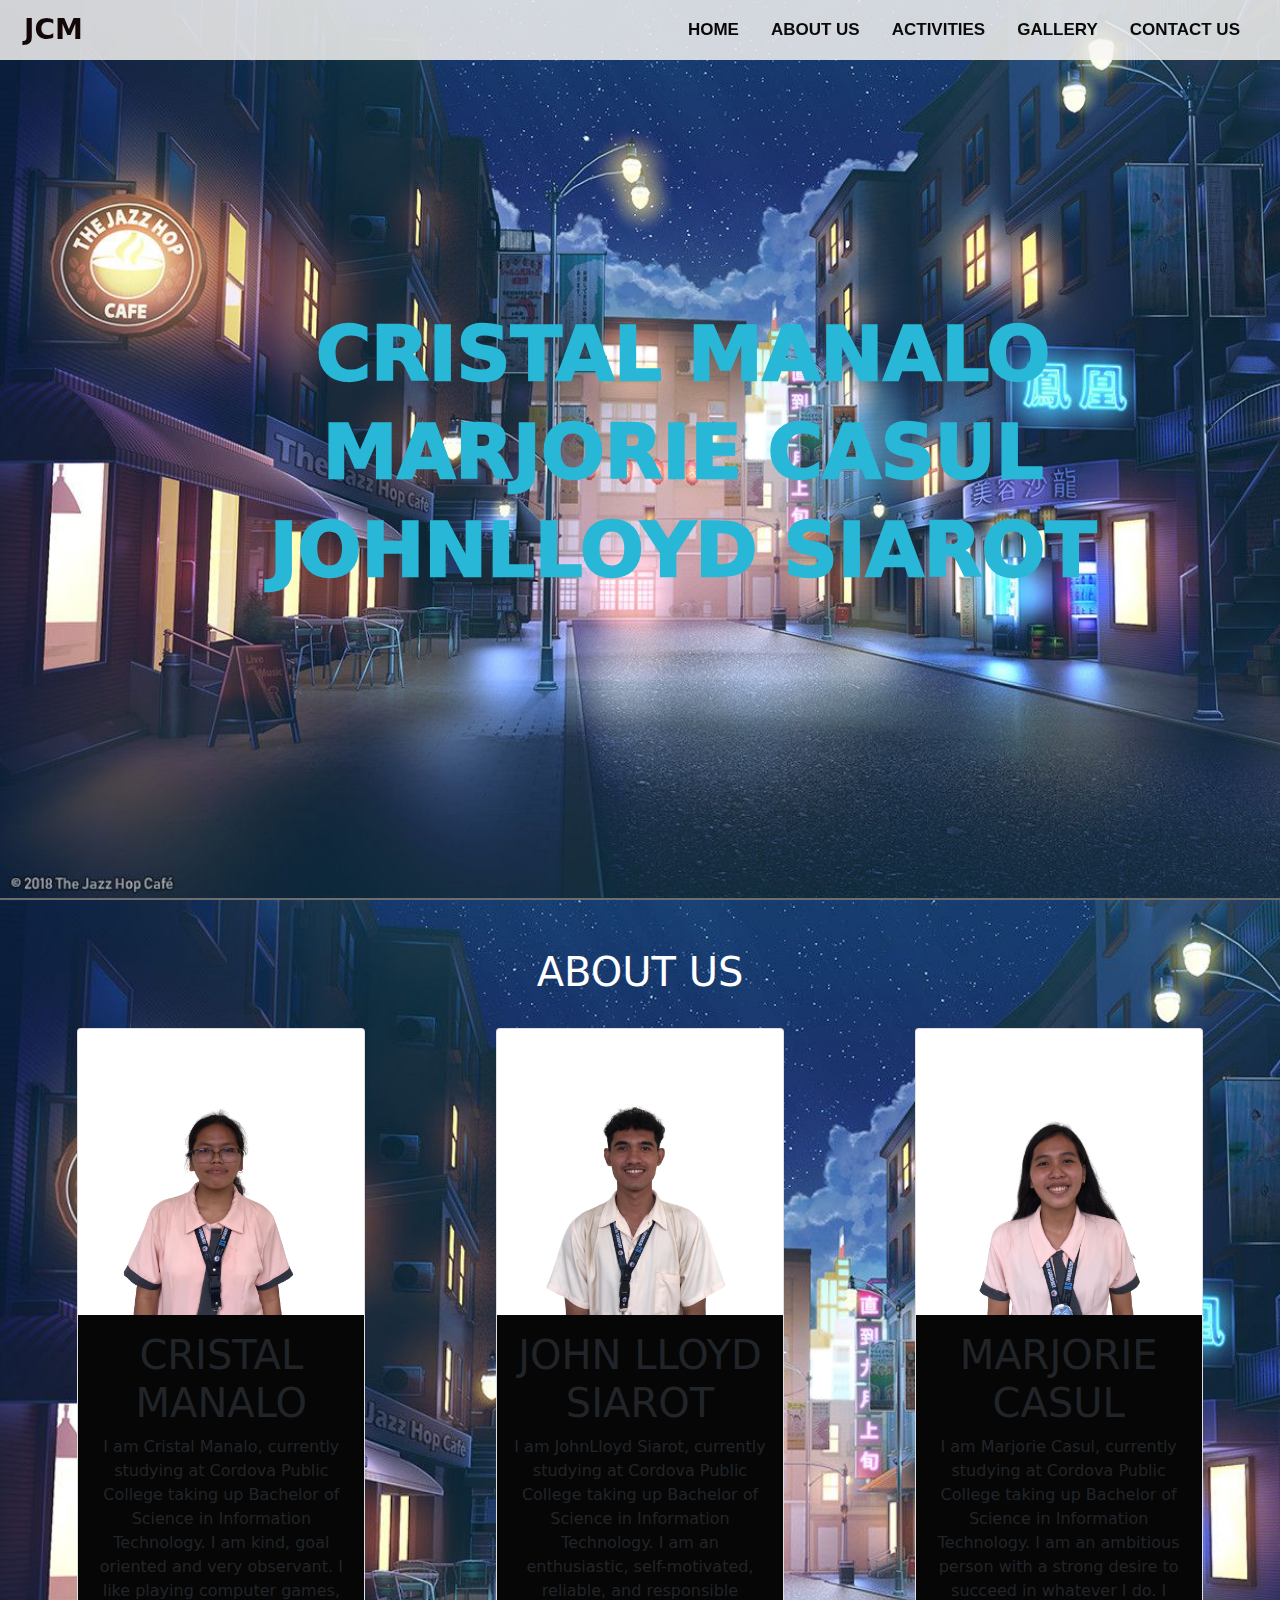
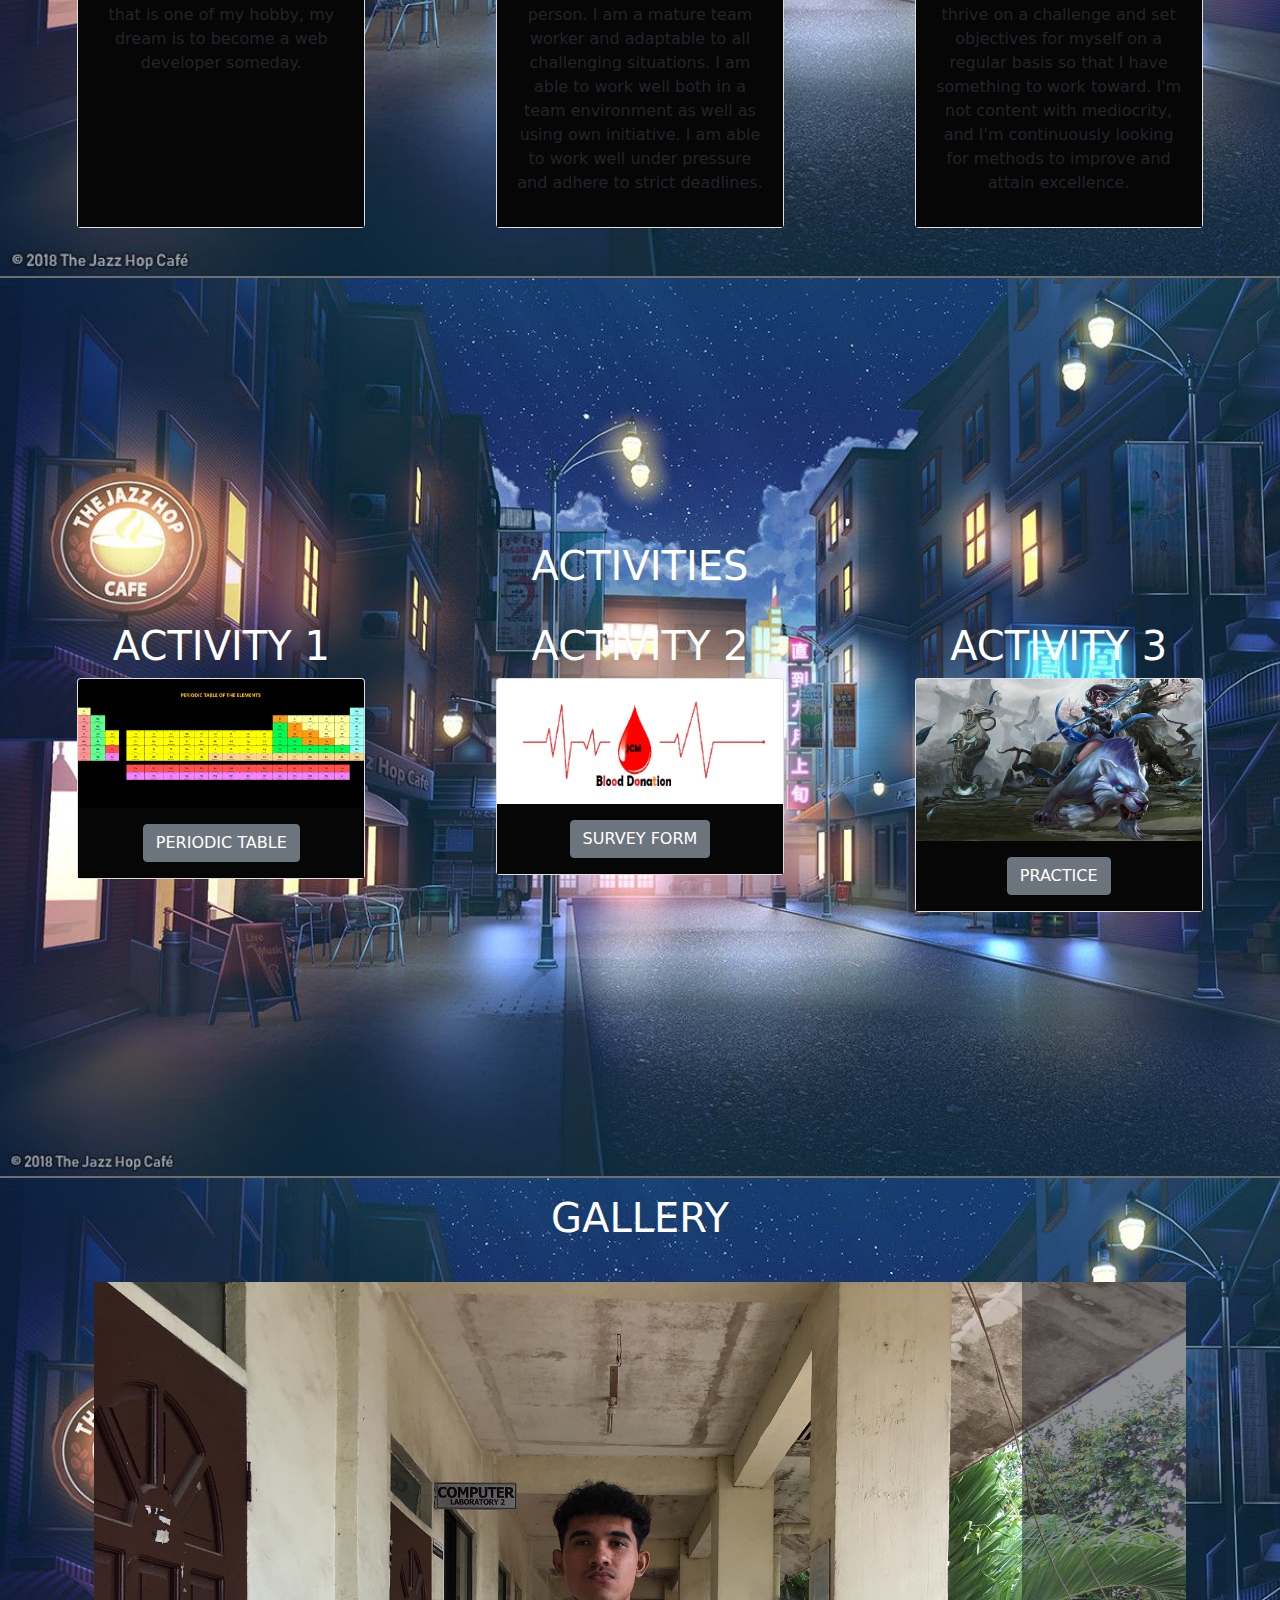
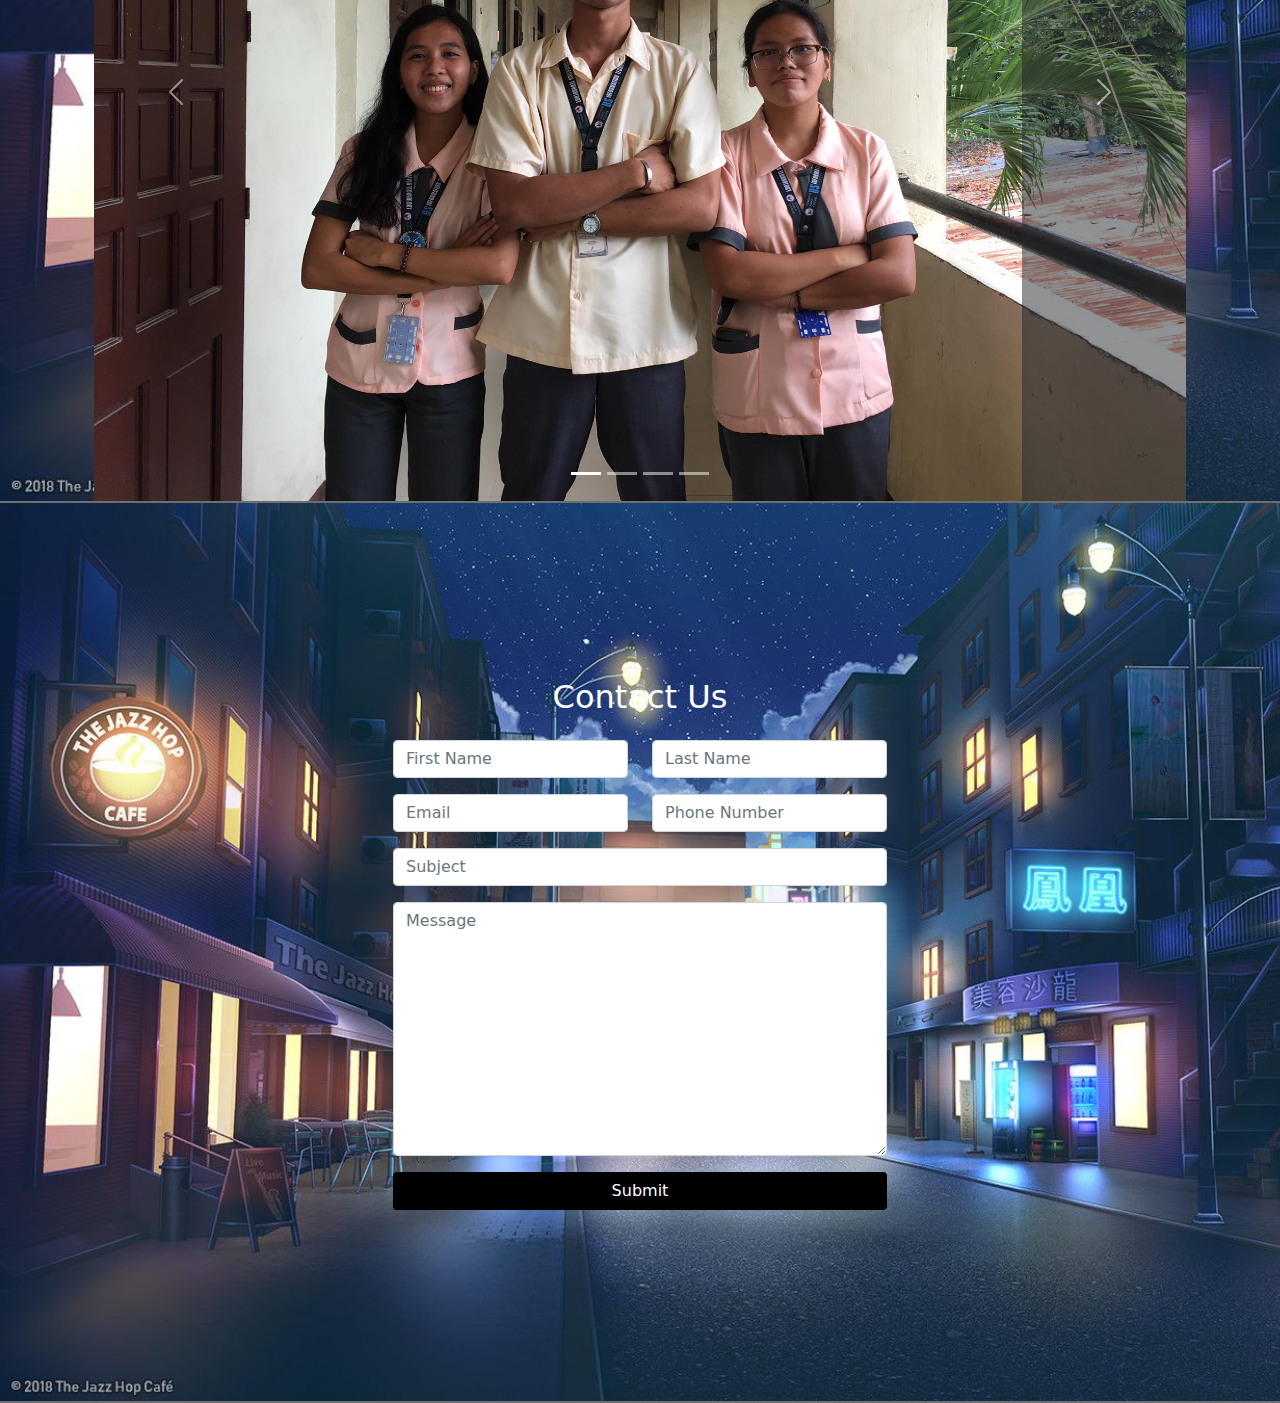
<file: index.html>
<html lang="en">

<head>
    <meta charset="UTF-8">
    <meta http-equiv="X-UA-Compatible" content="IE=edge">
    <meta name="viewport" content="width=device-width, initial-scale=1.0">
    <title>JCM</title>
    <link href="https://cdn.jsdelivr.net/npm/bootstrap@5.2.3/dist/css/bootstrap.min.css" rel="stylesheet">  
    <link rel="stylesheet" href="css/style.css">
    <link rel="stylesheet" href="css/bootstrap.min.css">
</head>

<body data-bs-spy="scroll" data-bs-target=".navbar">
  
    <nav class="navbar navbar-expand-lg fixed-top text-uppercase">
        <div class="container-fluid">
        
            
                         

            <a class="navbar-brand" href="#">
                <span class="h3 fw-bold"></i>JCM</i></span>
            </a>
            <button class="navbar-toggler" type="button" data-bs-toggle="collapse" data-bs-target="#navbarNav"
                aria-controls="navbarNav" aria-expanded="false" aria-label="Toggle navigation">
                <span class="navbar-toggler-icon">
                    <i class="fa-solid fa-bars"></i>
                </span>
            </button>
            <div class="collapse navbar-collapse" id="navbarNav">
                <ul class="navbar-nav ms-auto text-center">
                    <li class="nav-item"><a class="nav-link px-lg-3" href="#index"></i>Home</a></li>
                    <li class="nav-item"><a class="nav-link px-lg-3" href="#about"></i>About Us</a></li>
                    <li class="nav-item"><a class="nav-link px-lg-3" href="#activity"></i>Activities</a></li>
                    <li class="nav-item"><a class="nav-link px-lg-3" href="#gallery"></i>Gallery</a></li>
                    <li class="nav-item"><a class="nav-link px-lg-3" href="#contact"></i>Contact Us</a></li>
                </ul>
            </div>
        </div>
     </nav>
    </div>
   
    
        <!-- Home Section -->
        <section id="index" class="section bg-secondary h-100">
            <div class="container-fluid">
                <div class="row">
                    <div class="col-lg-12">
                        <div class="text">
        
                            <h1> <span2>CRISTAL   </span2><span1>MANALO</span1></h1>
                            <h1> <span2>MARJORIE  </span2><span1>CASUL</span1></h1>
                            <h1> <span2>JOHNLLOYD  </span2><span1>SIAROT</span1></h1>
                            <h3></h3>
                            <br>
                            <br>

                    </div>
                </div>  
            </div>
        </section>
        <!-- End Home Section -->
        

        <!-- About Us -->

        <section id="about" class="section bg-secondary d-flex justify-content-center h-150">
            <div class="container-fluid mt-5 mb-5" >
                <div class="row gy-4" >
                    <span class="font-italic"><h1>ABOUT US</h1></span>

                    <div class="col-lg-4">
                         <div class="animation" data-aos="fade-down" data-aos-delay="500">
                        <div class="card mx-auto shadow-effect h-100">
                            <img class="card-img-top" src="images/tal.png" alt="Card image cap">
                            <div class="card-body">
                                <h1>CRISTAL MANALO</h1>
                                <p>I am Cristal Manalo, currently studying at Cordova Public College taking up Bachelor of Science in Information Technology. I am kind, goal oriented and very observant. I like playing computer games, that is one of my hobby, my dream is to become a web developer someday.</p>
                            
                            </div>
                        </div>
                    </div>
                    </div>
                    <div class="col-lg-4">
                        <div class="animation" data-aos="fade-down" data-aos-delay="800">
                        
                        <div class="card mx-auto shadow-effect">
                            <img class="card-img-top" src="images/loyd.png" alt="Card image cap">
                            <div class="card-body">
                                <h1>JOHN LLOYD SIAROT</h1>
                                <p>I am JohnLloyd Siarot, currently studying at Cordova Public College taking up Bachelor of Science in Information Technology. I am an enthusiastic, self-motivated, reliable, and responsible person. I am a mature team worker and adaptable to all challenging situations. I am able to work well both in a team environment as well as using own initiative. I am able to work well under pressure and adhere to strict deadlines.
                                </p>
                        </div>
                            </div>
                        </div>
                    </div>
                    <div class="col-lg-4">
                        <div class="animation" data-aos="fade-down" data-aos-delay="1100">
                         
                          <div class="card mx-auto shadow-effect">
                              <img class="card-img-top" src="images/marj.png" alt="Card image cap">
                              <div class="card-body">
                                <h1>MARJORIE CASUL</h1>
                                <p>I am Marjorie Casul, currently studying at Cordova Public College taking up Bachelor of Science in Information Technology. I am an ambitious person with a strong desire to succeed in whatever I do. I thrive on a challenge and set objectives for myself on a regular basis so that I have something to work toward. I'm not content with mediocrity, and I'm continuously looking for methods to improve and attain excellence.</p>
                              </div>
                          </div>
                        </div>
                      </div>
                </div>
                
        </section>
        

        <!-- End About Us -->

        <!-- Activities -->
        <section id="activity" class="section bg-secondary d-flex justify-content-center h-100">
            <div class="container-fluid mt-5 mb-5">
                <div class="row gy-4">
                    <span class="font-italic"><h1>ACTIVITIES</h1></span>
                    
                   
                    <div class="col-lg-4">
                         <div class="animation" data-aos="fade-down" data-aos-delay="500">
                        <h1>ACTIVITY 1</h1>
                        <div class="card mx-auto shadow-effect">
                            <img class="card-img-top" src="images/periodic.png" alt="Card image cap">
                            <div class="card-body h-100">
                                <a href="periodic.html" class="btn btn-secondary">PERIODIC TABLE</a>
                            </div>
                        </div>
                    </div>
                    </div>
                    <div class="col-lg-4">
                        <div class="animation" data-aos="fade-down" data-aos-delay="800">
                        <h1>ACTIVITY 2</h1>
                        <div class="card mx-auto shadow-effect">
                            <img class="card-img-top" src="images/survey.png" alt="Card image cap">
                            <div class="card-body">
                                
                                <a href="survey.html" class="btn btn-secondary">SURVEY FORM</a>
                        </div>
                            </div>
                        </div>
                    </div>
                    <div class="col-lg-4">
                        <div class="animation" data-aos="fade-down" data-aos-delay="1100">
                          <h1>ACTIVITY 3</h1>
                          <div class="card mx-auto shadow-effect">
                              <img class="card-img-top" src="images/mirana.jpg" alt="Card image cap">
                              <div class="card-body">
                                  <a href="practice.html" class="btn btn-secondary">PRACTICE</a>
                              </div>
                          </div>
                        </div>
                      </div>
                </div>
                
        </section>
        <!-- End Activities -->

        <!-- Gallery -->
        
        <section id="gallery" class="section bg-secondary w-80">
            <div class="container " data-aos="fade-right" data-aos-delay="400">
                <div class="row">
                    <figure>
                        <blockquote class="blockquote mb-4">
                          <p>
                            <i class="fas fa-quote-left fa-lg text-warning me-2"></i>
                            <span class="font-italic"><h1>GALLERY</h1></span>
                            <i class="fas fa-quote-right fa-lg text-warning me-2"></i>
                        </p>
                        </blockquote>
                      </figure>
                    <div class="col-lg-12">
                        <!-- Slideshow -->
                        <div id="slide" class="carousel slide" data-bs-ride="carousel w-80">

                            <div class="carousel-indicators">
                                <button type="button" data-bs-target="#slide" data-bs-slide-to="0"
                                    class="active"></button>
                                <button type="button" data-bs-target="#slide" data-bs-slide-to="1"></button>
                                <button type="button" data-bs-target="#slide" data-bs-slide-to="2"></button>
                                <button type="button" data-bs-target="#slide" data-bs-slide-to="3"></button>
                            </div>

                            <!-- The slideshow/carousel -->
                            <div class="carousel-inner">
                                <div class="carousel-item active">
                                    <img src="images/one.jpg" alt="" class="d-block w-80">
                                </div>
                                <div class="carousel-item">
                                    <img src="images/three.jpg" alt="" class="d-block w-80">
                                </div>
                                
                                <div class="carousel-item">
                                    <img src="images/four.jpg" alt="" class="d-block w-80">
                                </div>
                                <div class="carousel-item">
                                    <img src="images/five.jpg" alt="" class="d-block w-80">
                                </div>
                                <div class="carousel-item">
                                    <img src="images/seven.jpg" alt="" class="d-block w-80">
                                </div>
                            </div>

                            <!-- Left and right controls/icons -->
                            <button class="carousel-control-prev" type="button" data-bs-target="#slide"
                                data-bs-slide="prev">
                                <span class="carousel-control-prev-icon"></span>
                            </button>
                            <button class="carousel-control-next bg-dark" type="button" data-bs-target="#slide"
                                data-bs-slide="next">
                                <span class="carousel-control-next-icon"></span>
                            </button>
                        </div>
                    </div>
                </div>
            </div>
        </section>
        <!-- End Gallery -->

        <!-- Contact Us -->
        <section id="contact" class="section bg-secondary h-100">
            <div class="container mt-3 mb-3"  data-aos="zoom-in" data-aos-delay="400">
                <div class="row mx-1 justify-content-center">
                    <div class="col-lg-6  roundedd">
                        <form action="" class="row gy-3 mx-auto">
                            <h2>Contact Us</h2>
                            <div class="form-group col-md-6 col-6">
                                <input type="text" class="form-control" placeholder="First Name">
                            </div>
                            <div class="form-group col-md-6 col-6">
                                <input type="text" class="form-control" placeholder="Last Name">
                            </div>
                            <div class="form-group col-md-6 col-6">
                                <input type="email" class="form-control" placeholder="Email">
                            </div>
                            <div class="form-group col-md-6 col-6">
                                <input type="text" class="form-control" placeholder="Phone Number">
                            </div>
                            <div class="form-group col-md-12">
                                <input type="text" class="form-control" placeholder="Subject">
                            </div>
                            <div class="form-group col-md-12">
                                <textarea name="" rows="10" class="form-control" placeholder="Message"></textarea>
                            </div>
                            <div class="form-group col-md-12 d-grid">
                                <button type="submit" class="btn bg-black text-white">Submit</button>
                            </div>
                        </form>
                    </div>
                </div>
            </div>
            
        <!-- End Contact Us -->
 

  </script>
  <script src="https://cdn.jsdelivr.net/npm/bootstrap@5.2.3/dist/js/bootstrap.bundle.min.js"></script>
</body>

</html>
</file>
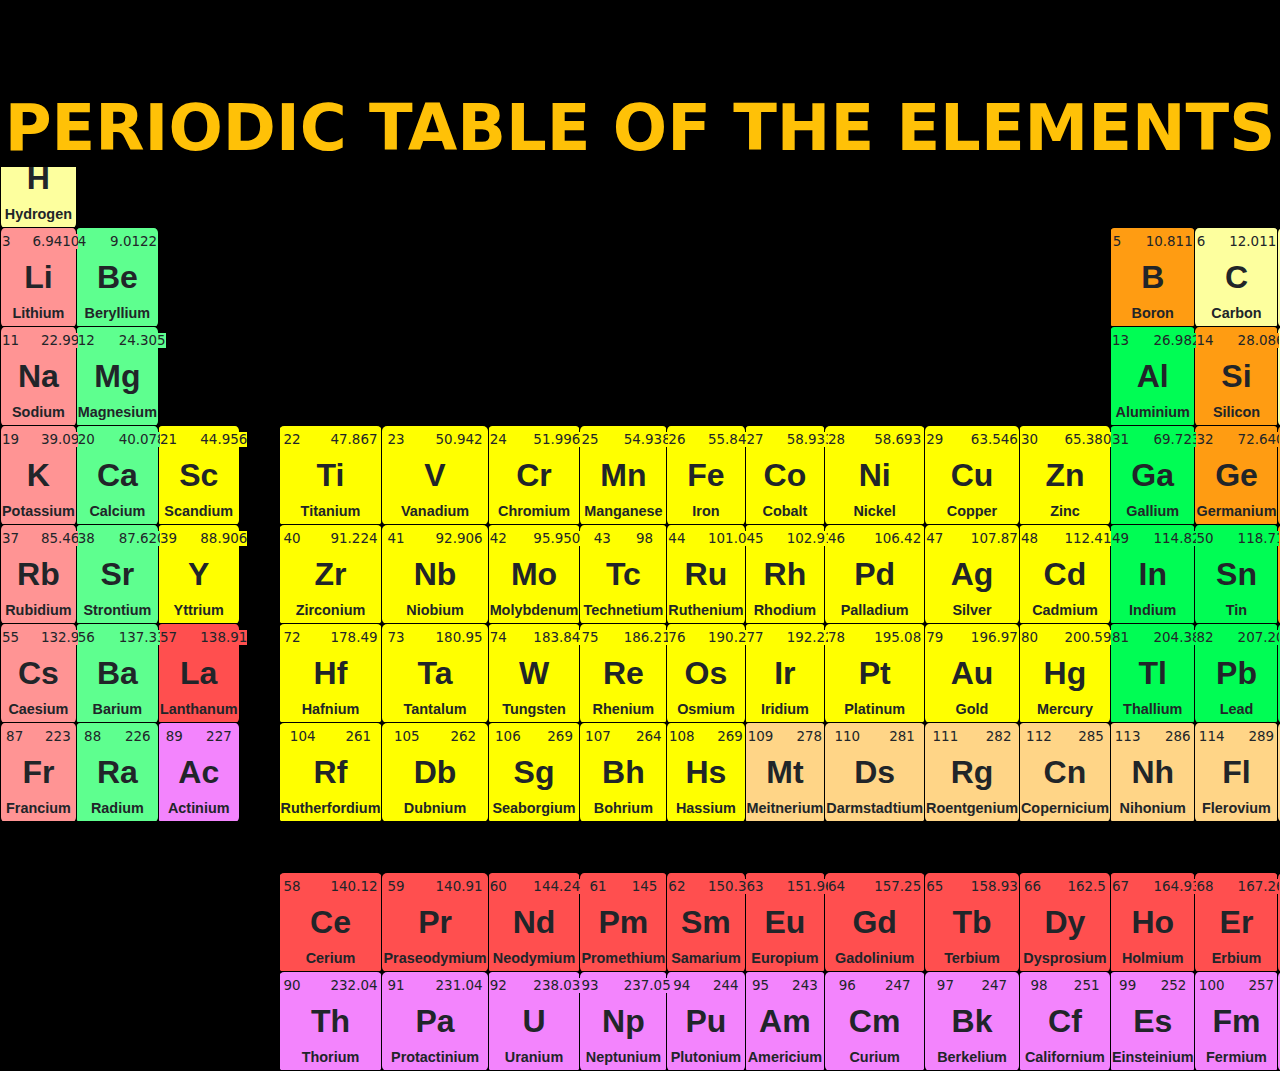
<file: periodic.html>
<!DOCTYPE html>
<html lang="en">
<head>
    <meta charset="UTF-8">
    <meta http-equiv="X-UA-Compatible" content="IE=edge">
    <meta name="viewport" content="width=device-width, initial-scale=1.0">
    <link href="https://cdn.jsdelivr.net/npm/bootstrap@5.2.3/dist/css/bootstrap.min.css" rel="stylesheet">
    <link rel="stylesheet" href="css/periodic.css">
    <title>Periodic Table</title>
</head>
<body>
    <h1 class="text-warning">PERIODIC TABLE OF THE ELEMENTS</h1>
    <table class="table1">
                
     <thead>
        <tr>
            <td class="nonmetal"><span class="atomicnumnon">1</span><span class="atomicmassnon">1.0078</span><br><span class="symbolnon">H</span><br><span class="namenon">Hydrogen</span></td>
            <td colspan="17" class="erase"></td>
            <td class="noblegases"><span class="atomicnumgas">2</span><span class="atomicmassgas">4.0026</span><br><span class="symbolgas">He</span><br><span class="namegas">Helium</span></td>
        </tr>
     </thead>
     <tbody>
        <tr>
            <td class="alkalimetals"><span class="atomicnumalkali">3</span><span class="atomicmassalkali">6.9410</span><br><span class="symbolalkali">Li</span><br><span class="namealkali">Lithium</span></td>
            <td class="alkalineearthmetals"><span class="atomicnumearth">4</span><span class="atomicmassearth">9.0122</span><br><span class="symbolearth">Be</span><br><span class="nameearth">Beryllium</span></td>
            <td colspan="11" class="erase"></td>
            <td class="metaloids"><span class="atomicnumm">5</span><span class="atomicmassm">10.811</span><br><span class="symbolm">B</span><br><span class="namem">Boron</span></td>
            <td class="nonmetal"><span class="atomicnumnon">6</span><span class="atomicmassnon">12.011</span><br><span class="symbolnon">C</span><br><span class="namenon">Carbon</span></td>
            <td class="nonmetal"><span class="atomicnumnon">7</span><span class="atomicmassnon">14.007</span><br><span class="symbolnon">N</span><br><span class="namenon">Nitrogen</span></td>
            <td class="nonmetal"><span class="atomicnumnon">8</span><span class="atomicmassnon">15.999</span><br><span class="symbolnon">O</span><br><span class="namenon">Oxygen</span></td>
            <td class="nonmetal"><span class="atomicnumnon">9</span><span class="atomicmassnon">18.998</span><br><span class="symbolnon">F</span><br><span class="namenon">Fluorine</span></td>
            <td class="noblegases"><span class="atomicnumgas">10</span><span class="atomicmassgas">20.180</span><br><span class="symbolgas">Ne</span><br><span class="namegas">Neon</span></td>
        </tr>
        <tr>
            <td class="alkalimetals"><span class="atomicnumalkali">11</span><span class="atomicmassalkali">22.990</span><br><span class="symbolalkali">Na</span><br><span class="namealkali">Sodium</span></td>
            <td class="alkalineearthmetals"><span class="atomicnumearth">12</span><span class="atomicmassearth">24.305</span><br><span class="symbolearth">Mg</span><br><span class="nameearth">Magnesium</span></td>
            <td colspan="11" class="erase"></td>
            <td class="posttransitionmetals"><span class="atomicnump">13</span><span class="atomicmassp">26.982</span><br><span class="symbolp">Al</span><br><span class="namep">Aluminium</span></td>
            <td class="metaloids"><span class="atomicnumm">14</span><span class="atomicmassm">28.086</span><br><span class="symbolm">Si</span><br><span class="namem">Silicon</span></td>
            <td class="nonmetal"><span class="atomicnumnon">15</span><span class="atomicmassnon">30.974</span><br><span class="symbolnon">P</span><br><span class="namenon">Phosphorus</span></td>
            <td class="nonmetal"><span class="atomicnumnon">16</span><span class="atomicmassnon">32.065</span><br><span class="symbolnon">S</span><br><span class="namenon">Sulfur</span></td>
            <td class="nonmetal"><span class="atomicnumnon">17</span><span class="atomicmassnon">35.453</span><br><span class="symbolnon">Cl</span><br><span class="namenon">Chlorine</span></td>
            <td class="noblegases"><span class="atomicnumgas">18</span><span class="atomicmassgas">39.948</span><br><span class="symbolgas">Ar</span><br><span class="namegas">Argon</span></td>
        </tr>
        <tr>
            <td class="alkalimetals"><span class="atomicnumalkali">19</span><span class="atomicmassalkali">39.098</span><br><span class="symbolalkali">K</span><br><span class="namealkali">Potassium</span></td>
            <td class="alkalineearthmetals"><span class="atomicnumearth">20</span><span class="atomicmassearth">40.078</span><br><span class="symbolearth">Ca</span><br><span class="nameearth">Calcium</span></td>
            <td class="transitionmetals"><span class="atomicnumtransition">21</span><span class="atomicmasstransition">44.956</span><br><span class="symboltransition">Sc</span><br><span class="nametransition">Scandium</span></td>
            <td class="side"></td>
            <td class="transitionmetals"><span class="atomicnumtransition">22</span><span class="atomicmasstransition">47.867</span><br><span class="symboltransition">Ti</span><br><span class="nametransition">Titanium</span></td>
            <td class="transitionmetals"><span class="atomicnumtransition">23</span><span class="atomicmasstransition">50.942</span><br><span class="symboltransition">V</span><br><span class="nametransition">Vanadium</span></td>
            <td class="transitionmetals"><span class="atomicnumtransition">24</span><span class="atomicmasstransition">51.996</span><br><span class="symboltransition">Cr</span><br><span class="nametransition">Chromium</span></td>
            <td class="transitionmetals"><span class="atomicnumtransition">25</span><span class="atomicmasstransition">54.938</span><br><span class="symboltransition">Mn</span><br><span class="nametransition">Manganese</span></td>
            <td class="transitionmetals"><span class="atomicnumtransition">26</span><span class="atomicmasstransition">55.845</span><br><span class="symboltransition">Fe</span><br><span class="nametransition">Iron</span></td>
            <td class="transitionmetals"><span class="atomicnumtransition">27</span><span class="atomicmasstransition">58.933</span><br><span class="symboltransition">Co</span><br><span class="nametransition">Cobalt</span></td>
            <td class="transitionmetals"><span class="atomicnumtransition">28</span><span class="atomicmasstransition">58.693</span><br><span class="symboltransition">Ni</span><br><span class="nametransition">Nickel</span></td>
            <td class="transitionmetals"><span class="atomicnumtransition">29</span><span class="atomicmasstransition">63.546</span><br><span class="symboltransition">Cu</span><br><span class="nametransition">Copper</span></td>
            <td class="transitionmetals"><span class="atomicnumtransition">30</span><span class="atomicmasstransition">65.380</span><br><span class="symboltransition">Zn</span><br><span class="nametransition">Zinc</span></td>
            <td class="posttransitionmetals"><span class="atomicnump">31</span><span class="atomicmassp">69.723</span><br><span class="symbolp">Ga</span><br><span class="namep">Gallium</span></td>
            <td class="metaloids"><span class="atomicnumm">32</span><span class="atomicmassm">72.640</span><br><span class="symbolm">Ge</span><br><span class="namem">Germanium</span></td>
            <td class="metaloids"><span class="atomicnumm">33</span><span class="atomicmassm">74.922</span><br><span class="symbolm">As</span><br><span class="namem">Arsenic</span></td>
            <td class="nonmetal"><span class="atomicnumnon">34</span><span class="atomicmassnon">78.960</span><br><span class="symbolnon">Se</span><br><span class="namenon">Selenium</span></td>
            <td class="nonmetal"><span class="atomicnumnon">35</span><span class="atomicmassnon">79.904</span><br><span class="symbolnon">Br</span><br><span class="namenon">Bromine</span></td>
            <td class="noblegases"><span class="atomicnumgas">36</span><span class="atomicmassgas">83.798</span><br><span class="symbolgas">Kr</span><br><span class="namegas">Krypton</span></td>
        </tr>
        <tr>
            <td class="alkalimetals"><span class="atomicnumalkali">37</span><span class="atomicmassalkali">85.468</span><br><span class="symbolalkali">Rb</span><br><span class="namealkali">Rubidium</span></td>
            <td class="alkalineearthmetals"><span class="atomicnumearth">38</span><span class="atomicmassearth">87.620</span><br><span class="symbolearth">Sr</span><br><span class="nameearth">Strontium</span></td>
            <td class="transitionmetals"><span class="atomicnumtransition">39</span><span class="atomicmasstransition">88.906</span><br><span class="symboltransition">Y</span><br><span class="nametransition">Yttrium</span></td>
            <td class="side"></td>
            <td class="transitionmetals"><span class="atomicnumtransition">40</span><span class="atomicmasstransition">91.224</span><br><span class="symboltransition">Zr</span><br><span class="nametransition">Zirconium</span></td>
            <td class="transitionmetals"><span class="atomicnumtransition">41</span><span class="atomicmasstransition">92.906</span><br><span class="symboltransition">Nb</span><br><span class="nametransition">Niobium</span></td>
            <td class="transitionmetals"><span class="atomicnumtransition">42</span><span class="atomicmasstransition">95.950</span><br><span class="symboltransition">Mo</span><br><span class="nametransition">Molybdenum</span></td>
            <td class="transitionmetals"><span class="atomicnumtransition">43</span><span class="atomicmasstransition">98</span><br><span class="symboltransition">Tc</span><br><span class="nametransition">Technetium</span></td>
            <td class="transitionmetals"><span class="atomicnumtransition">44</span><span class="atomicmasstransition">101.07</span><br><span class="symboltransition">Ru</span><br><span class="nametransition">Ruthenium</span></td>
            <td class="transitionmetals"><span class="atomicnumtransition">45</span><span class="atomicmasstransition">102.91</span><br><span class="symboltransition">Rh</span><br><span class="nametransition">Rhodium</span></td>
            <td class="transitionmetals"><span class="atomicnumtransition">46</span><span class="atomicmasstransition">106.42</span><br><span class="symboltransition">Pd</span><br><span class="nametransition">Palladium</span></td>
            <td class="transitionmetals"><span class="atomicnumtransition">47</span><span class="atomicmasstransition">107.87</span><br><span class="symboltransition">Ag</span><br><span class="nametransition">Silver</span></td>
            <td class="transitionmetals"><span class="atomicnumtransition">48</span><span class="atomicmasstransition">112.41</span><br><span class="symboltransition">Cd</span><br><span class="nametransition">Cadmium</span></td>
            <td class="posttransitionmetals"><span class="atomicnump">49</span><span class="atomicmassp">114.82</span><br><span class="symbolp">In</span><br><span class="namep">Indium</span></td>
            <td class="posttransitionmetals"><span class="atomicnump">50</span><span class="atomicmassp">118.71</span><br><span class="symbolp">Sn</span><br><span class="namep">Tin</span></td>
            <td class="metaloids"><span class="atomicnumm">51</span><span class="atomicmassm">121.76</span><br><span class="symbolm">Sb</span><br><span class="namem">Antimony</span></td>
            <td class="metaloids"><span class="atomicnumm">52</span><span class="atomicmassm">127.60</span><br><span class="symbolm">Te</span><br><span class="namem">Tellurium</span></td>
            <td class="nonmetal"><span class="atomicnumnon">53</span><span class="atomicmassnon">126.90</span><br><span class="symbolnon">I</span><br><span class="namenon">Iodine</span></td>
            <td class="noblegases"><span class="atomicnumgas">54</span><span class="atomicmassgas">131.29</span><br><span class="symbolgas">Xe</span><br><span class="namegas">Xenon</span></td>
        </tr>
        <tr>
            <td class="alkalimetals"><span class="atomicnumalkali">55</span><span class="atomicmassalkali">132.91</span><br><span class="symbolalkali">Cs</span><br><span class="namealkali">Caesium</span></td>
            <td class="alkalineearthmetals"><span class="atomicnumearth">56</span><span class="atomicmassearth">137.33</span><br><span class="symbolearth">Ba</span><br><span class="nameearth">Barium</span></td>
            <td class="lanthanides"><span class="atomicnumlan">57</span><span class="atomicmasslan">138.91</span><br><span class="symbollan">La</span><br><span class="namelan">Lanthanum</span></td>
            <td class="side"></td>
            <td class="transitionmetals"><span class="atomicnumtransition">72</span><span class="atomicmasstransition">178.49</span><br><span class="symboltransition">Hf</span><br><span class="nametransition">Hafnium</span></td>
            <td class="transitionmetals"><span class="atomicnumtransition">73</span><span class="atomicmasstransition">180.95</span><br><span class="symboltransition">Ta</span><br><span class="nametransition">Tantalum</span></td>
            <td class="transitionmetals"><span class="atomicnumtransition">74</span><span class="atomicmasstransition">183.84</span><br><span class="symboltransition">W</span><br><span class="nametransition">Tungsten</span></td>
            <td class="transitionmetals"><span class="atomicnumtransition">75</span><span class="atomicmasstransition">186.21</span><br><span class="symboltransition">Re</span><br><span class="nametransition">Rhenium</span></td>
            <td class="transitionmetals"><span class="atomicnumtransition">76</span><span class="atomicmasstransition">190.23</span><br><span class="symboltransition">Os</span><br><span class="nametransition">Osmium</span></td>
            <td class="transitionmetals"><span class="atomicnumtransition">77</span><span class="atomicmasstransition">192.22</span><br><span class="symboltransition">Ir</span><br><span class="nametransition">Iridium</span></td>
            <td class="transitionmetals"><span class="atomicnumtransition">78</span><span class="atomicmasstransition">195.08</span><br><span class="symboltransition">Pt</span><br><span class="nametransition">Platinum</span></td>
            <td class="transitionmetals"><span class="atomicnumtransition">79</span><span class="atomicmasstransition">196.97</span><br><span class="symboltransition">Au</span><br><span class="nametransition">Gold</span></td>
            <td class="transitionmetals"><span class="atomicnumtransition">80</span><span class="atomicmasstransition">200.59</span><br><span class="symboltransition">Hg</span><br><span class="nametransition">Mercury</span></td>
            <td class="posttransitionmetals"><span class="atomicnump">81</span><span class="atomicmassp">204.38</span><br><span class="symbolp">Tl</span><br><span class="namep">Thallium</span></td>
            <td class="posttransitionmetals"><span class="atomicnump">82</span><span class="atomicmassp">207.20</span><br><span class="symbolp">Pb</span><br><span class="namep">Lead</span></td>
            <td class="posttransitionmetals"><span class="atomicnump">83</span><span class="atomicmassp">208.98</span><br><span class="symbolp">Bi</span><br><span class="namep">Bismuth</span></td>
            <td class="posttransitionmetals"><span class="atomicnump">84</span><span class="atomicmassp">209</span><br><span class="symbolp">Po</span><br><span class="namep">Polonium</span></td>
            <td class="posttransitionmetals"><span class="atomicnump">85</span><span class="atomicmassp">210</span><br><span class="symbolp">At</span><br><span class="namep">Astatine</span></td>
            <td class="noblegases"><span class="atomicnumgas">86</span><span class="atomicmassgas">222</span><br><span class="symbolgas">Rn</span><br><span class="namegas">Radon</span></td>
        </tr>
        <tr>
            <td class="alkalimetals"><span class="atomicnumalkali">87</span><span class="atomicmassalkali">223</span><br><span class="symbolalkali">Fr</span><br><span class="namealkali">Francium</span></td>
            <td class="alkalineearthmetals"><span class="atomicnumearth">88</span><span class="atomicmassearth">226</span><br><span class="symbolearth">Ra</span><br><span class="nameearth">Radium</span></td>
            <td class="actinides"><span class="atomicnumacti">89</span><span class="atomicmassacti">227</span><br><span class="symbolacti">Ac</span><br><span class="nameacti">Actinium</span></td>
            <td class="side"></td>
            <td class="transitionmetals"><span class="atomicnumtransition">104</span><span class="atomicmasstransition">261</span><br><span class="symboltransition">Rf</span><br><span class="nametransition">Rutherfordium</span></td>
            <td class="transitionmetals"><span class="atomicnumtransition">105</span><span class="atomicmasstransition">262</span><br><span class="symboltransition">Db</span><br><span class="nametransition">Dubnium</span></td>
            <td class="transitionmetals"><span class="atomicnumtransition">106</span><span class="atomicmasstransition">269</span><br><span class="symboltransition">Sg</span><br><span class="nametransition">Seaborgium</span></td>
            <td class="transitionmetals"><span class="atomicnumtransition">107</span><span class="atomicmasstransition">264</span><br><span class="symboltransition">Bh</span><br><span class="nametransition">Bohrium</span></td>
            <td class="transitionmetals"><span class="atomicnumtransition">108</span><span class="atomicmasstransition">269</span><br><span class="symboltransition">Hs</span><br><span class="nametransition">Hassium</span></td>
            <td class="unknown"><span class="atomicnumq">109</span><span class="atomicmassq">278</span><br><span class="symbolq">Mt</span><br><span class="nameq">Meitnerium</span></td>
            <td class="unknown"><span class="atomicnumq">110</span><span class="atomicmassq">281</span><br><span class="symbolq">Ds</span><br><span class="nameq">Darmstadtium</span></td>
            <td class="unknown"><span class="atomicnumq">111</span><span class="atomicmassq">282</span><br><span class="symbolq">Rg</span><br><span class="nameq">Roentgenium</span></td>
            <td class="unknown"><span class="atomicnumq">112</span><span class="atomicmassq">285</span><br><span class="symbolq">Cn</span><br><span class="nameq">Copernicium</span></td>
            <td class="unknown"><span class="atomicnumq">113</span><span class="atomicmassq">286</span><br><span class="symbolq">Nh</span><br><span class="nameq">Nihonium</span></td>
            <td class="unknown"><span class="atomicnumq">114</span><span class="atomicmassq">289</span><br><span class="symbolq">Fl</span><br><span class="nameq">Flerovium</span></td>
            <td class="unknown"><span class="atomicnumq">115</span><span class="atomicmassq">289</span><br><span class="symbolq">Mc</span><br><span class="nameq">Moscovium</span></td>
            <td class="unknown"><span class="atomicnumq">116</span><span class="atomicmassq">293</span><br><span class="symbolq">Lv</span><br><span class="nameq">Livermorium</span></td>
            <td class="unknown"><span class="atomicnumq">117</span><span class="atomicmassq">294</span><br><span class="symbolq">Ts</span><br><span class="nameq">Tennessine</span></td>
            <td class="unknown"><span class="atomicnumq">118</span><span class="atomicmassq">294</span><br><span class="symbolq">Og</span><br><span class="nameq">Oganesson</span></td>
        </tr>
        <tr>
            <td class="down"></td>
        </tr>
        <tr>
            <td colspan="4" class="erase"></td>
            
            <td class="lanthanides"><span class="atomicnumlan">58</span><span class="atomicmasslan">140.12</span><br><span class="symbollan">Ce</span><br><span class="namelan">Cerium</span></td>
            <td class="lanthanides"><span class="atomicnumlan">59</span><span class="atomicmasslan">140.91</span><br><span class="symbollan">Pr</span><br><span class="namelan">Praseodymium</span></td>
            <td class="lanthanides"><span class="atomicnumlan">60</span><span class="atomicmasslan">144.24</span><br><span class="symbollan">Nd</span><br><span class="namelan">Neodymium</span></td>
            <td class="lanthanides"><span class="atomicnumlan">61</span><span class="atomicmasslan">145</span><br><span class="symbollan">Pm</span><br><span class="namelan">Promethium</span></td>
            <td class="lanthanides"><span class="atomicnumlan">62</span><span class="atomicmasslan">150.36</span><br><span class="symbollan">Sm</span><br><span class="namelan">Samarium</span></td>
            <td class="lanthanides"><span class="atomicnumlan">63</span><span class="atomicmasslan">151.96</span><br><span class="symbollan">Eu</span><br><span class="namelan">Europium</span></td>
            <td class="lanthanides"><span class="atomicnumlan">64</span><span class="atomicmasslan">157.25</span><br><span class="symbollan">Gd</span><br><span class="namelan">Gadolinium</span></td>
            <td class="lanthanides"><span class="atomicnumlan">65</span><span class="atomicmasslan">158.93</span><br><span class="symbollan">Tb</span><br><span class="namelan">Terbium</span></td>
            <td class="lanthanides"><span class="atomicnumlan">66</span><span class="atomicmasslan">162.5</span><br><span class="symbollan">Dy</span><br><span class="namelan">Dysprosium</span></td>
            <td class="lanthanides"><span class="atomicnumlan">67</span><span class="atomicmasslan">164.93</span><br><span class="symbollan">Ho</span><br><span class="namelan">Holmium</span></td>
            <td class="lanthanides"><span class="atomicnumlan">68</span><span class="atomicmasslan">167.26</span><br><span class="symbollan">Er</span><br><span class="namelan">Erbium</span></td>
            <td class="lanthanides"><span class="atomicnumlan">69</span><span class="atomicmasslan">168.93</span><br><span class="symbollan">Tm</span><br><span class="namelan">Thulium</span></td>
            <td class="lanthanides"><span class="atomicnumlan">70</span><span class="atomicmasslan">173.04</span><br><span class="symbollan">Yb</span><br><span class="namelan">Ytterbium</span></td>
            <td class="lanthanides"><span class="atomicnumlan">71</span><span class="atomicmasslan">174.97</span><br><span class="symbollan">Lu</span><br><span class="namelan">Lutetium</span></td>
           
        </tr>
        <tr>
            <td colspan="4" class="erase"></td>
            <td class="actinides"><span class="atomicnumacti">90</span><span class="atomicmassacti">232.04</span><br><span class="symbolacti">Th</span><br><span class="nameacti">Thorium</span></td>
            <td class="actinides"><span class="atomicnumacti">91</span><span class="atomicmassacti">231.04</span><br><span class="symbolacti">Pa</span><br><span class="nameacti">Protactinium</span></td>
            <td class="actinides"><span class="atomicnumacti">92</span><span class="atomicmassacti">238.03</span><br><span class="symbolacti">U</span><br><span class="nameacti">Uranium</span></td>
            <td class="actinides"><span class="atomicnumacti">93</span><span class="atomicmassacti">237.05</span><br><span class="symbolacti">Np</span><br><span class="nameacti">Neptunium</span></td>
            <td class="actinides"><span class="atomicnumacti">94</span><span class="atomicmassacti">244</span><br><span class="symbolacti">Pu</span><br><span class="nameacti">Plutonium</span></td>
            <td class="actinides"><span class="atomicnumacti">95</span><span class="atomicmassacti">243</span><br><span class="symbolacti">Am</span><br><span class="nameacti">Americium</span></td>
            <td class="actinides"><span class="atomicnumacti">96</span><span class="atomicmassacti">247</span><br><span class="symbolacti">Cm</span><br><span class="nameacti">Curium</span></td>
            <td class="actinides"><span class="atomicnumacti">97</span><span class="atomicmassacti">247</span><br><span class="symbolacti">Bk</span><br><span class="nameacti">Berkelium</span></td>
            <td class="actinides"><span class="atomicnumacti">98</span><span class="atomicmassacti">251</span><br><span class="symbolacti">Cf</span><br><span class="nameacti">Californium</span></td>
            <td class="actinides"><span class="atomicnumacti">99</span><span class="atomicmassacti">252</span><br><span class="symbolacti">Es</span><br><span class="nameacti">Einsteinium</span></td>
            <td class="actinides"><span class="atomicnumacti">100</span><span class="atomicmassacti">257</span><br><span class="symbolacti">Fm</span><br><span class="nameacti">Fermium</span></td>
            <td class="actinides"><span class="atomicnumacti">101</span><span class="atomicmassacti">258</span><br><span class="symbolacti">Md</span><br><span class="nameacti">Mendelevium</span></td>
            <td class="actinides"><span class="atomicnumacti">102</span><span class="atomicmassacti">259</span><br><span class="symbolacti">No</span><br><span class="nameacti">Nobelium</span></td>
            <td class="actinides"><span class="atomicnumacti">103</span><span class="atomicmassacti">262</span><br><span class="symbolacti">Lr</span><br><span class="nameacti">Lawrencium</span></td>
        </tr>
     </tbody>
    </table>
    <script src="https://cdn.jsdelivr.net/npm/bootstrap@5.2.3/dist/js/bootstrap.bundle.min.js"></script>


</body>
</html>
</file>
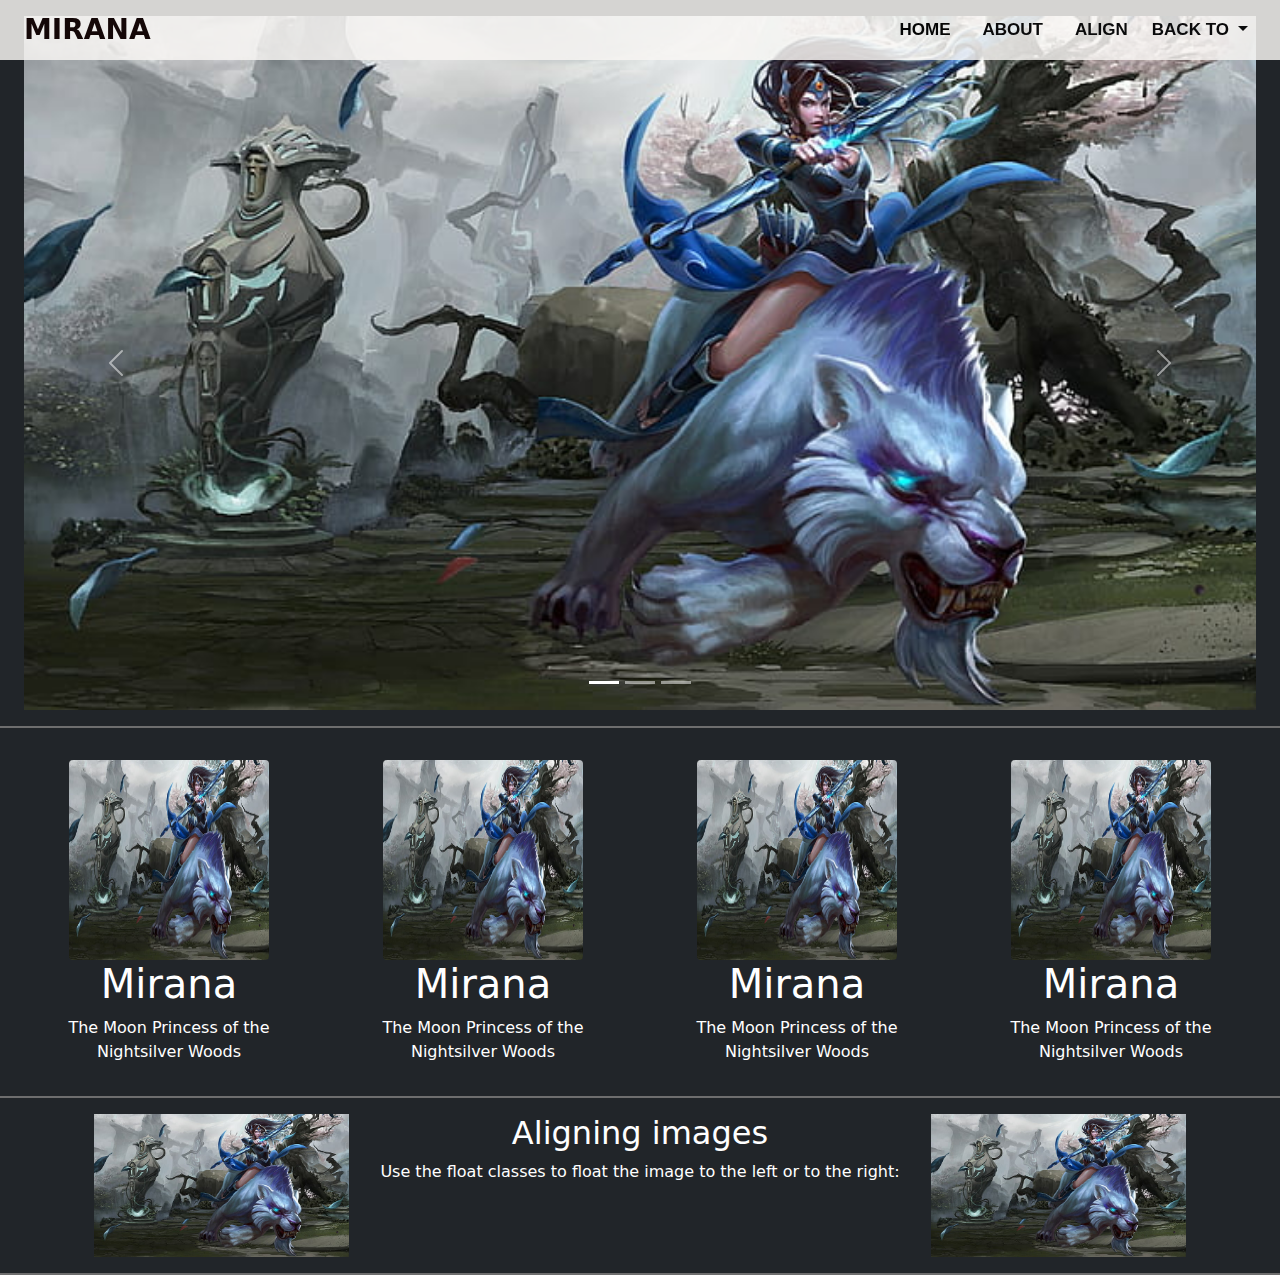
<file: practice.html>
<html lang="en">

<head>
  <meta charset="UTF-8">
  <meta http-equiv="X-UA-Compatible" content="IE=edge">
  <meta name="viewport" content="width=device-width, initial-scale=1.0">
  <title>PRATICE</title>
  <link href="https://cdn.jsdelivr.net/npm/bootstrap@5.2.3/dist/css/bootstrap.min.css" rel="stylesheet">  
  <link rel="stylesheet" href="css/style.css">
  <link rel="stylesheet" href="css/bootstrap.min.css">
</head>

<body data-bs-spy="scroll" data-bs-target=".navbar">
  <div class="container-fluid">
    <nav class="navbar navbar-expand-lg fixed-top text-uppercase text-center">
      <div class="container-fluid">
        <a class="navbar-brand" href="#"><span class="h3 fw-bold">MIRANA</span></a>
        <button class="navbar-toggler" type="button" data-bs-toggle="collapse" data-bs-target="#navbarNav"
          aria-controls="navbarNav" aria-expanded="false" aria-label="Toggle navigation">
          <span class="navbar-toggler-icon">
            <i class="fa-solid fa-bars"></i>
          </span>
        </button>
        <div class="collapse navbar-collapse" id="navbarNav">
          <ul class="navbar-nav ms-auto">
            <li class="nav-item"><a class="nav-link px-lg-3" href="#index"><i class="fa-solid fa-house"></i>Home</a>
            </li>
            <li class="nav-item"><a class="nav-link px-lg-3" href="#about"><i
                  class="fa-solid fa-handshake-simple"></i>About</a></li>
            <li class="nav-item"><a class="nav-link px-lg-3" href="#contact"><i class="fa-solid fa-book"></i>Align</a>
            </li>
            <!-- Navbar Dropdown -->
            <li class="nav-item dropdown text-white">
              <a class="nav-link dropdown-toggle" href="#" id="navbarDropdownMenuLink" data-bs-toggle="dropdown" aria-haspopup="true" aria-expanded="false">
                Back to
              </a>
              <div class="dropdown-menu bg-dark" aria-labelledby="navbarDropdownMenuLink">
                <a class="navv dropdown-item text-white fw-bold text-center" href="index.html">Home</a>
                <a class="navv dropdown-item text-white fw-bold text-center" href="periodic.html">Activity 1</a>
                <a class="navv dropdown-item text-white fw-bold text-center" href="survey.html">Activity 2</a>
              </div>
            </li>
            <!-- End Navbar Dropdown -->
          </ul>
        </div>
      </div>
    </nav>
  </div>


  <!-- Home Section -->

  <section id="index" class="section bg-dark">
    <div class="container-fluid mt-3 mb-3">
      <div id="practice" class="carousel slide" data-bs-ride="carousel">

        <!-- Indicators/dots -->
        <div class="carousel-indicators">
          <button type="button" data-bs-target="#practice" data-bs-slide-to="0" class="active"></button>
          <button type="button" data-bs-target="#practice" data-bs-slide-to="1"></button>
          <button type="button" data-bs-target="#practice" data-bs-slide-to="2"></button>
        </div>

        <!-- The slideshow/carousel -->
        <div class="carousel-inner">
          <div class="carousel-item active">
            <img src="images/mirana.jpg" alt="Dota 2 Hero Mirana" class="w-100">
          </div>
          <div class="carousel-item">
            <img src="images/mirana.jpg" alt="Dota 2 Hero Mirana" class="w-100">
          </div>
          <div class="carousel-item">
            <img src="images/mirana.jpg" alt="Dota 2 Hero Mirana" class="w-100">
          </div>
        </div>

        <!-- Left and right controls/icons -->
        <button class="carousel-control-prev" type="button" data-bs-target="#practice" data-bs-slide="prev">
          <span class="carousel-control-prev-icon"></span>
        </button>
        <button class="carousel-control-next" type="button" data-bs-target="#practice" data-bs-slide="next">
          <span class="carousel-control-next-icon"></span>
        </button>
      </div>
    </div>
  </section>
  <!-- End Home Section -->

  <!-- About Us -->

  <section id="about" class="section bg-dark">
    <div class="container-fluid">
      <div class="row gy-3 mt-3 mb-3">
        <div class="col-lg-3 col-6">
          <img src="images/mirana.jpg" class="rounded" alt="Cinque Terre" style="width: 200; height: 200;">
          <h1>Mirana</h1>
          <p>The Moon Princess of the Nightsilver Woods</p>
        </div>
        <div class="col-lg-3 col-6">
          <img src="images/mirana.jpg" class="rounded" alt="Cinque Terre" style="width: 200; height: 200;">
          <h1>Mirana</h1>
          <p>The Moon Princess of the Nightsilver Woods</p>
        </div>
        <div class="col-lg-3 col-6">
          <img src="images/mirana.jpg" class="rounded" alt="Cinque Terre" style="width: 200; height: 200;">
          <h1>Mirana</h1>
          <p>The Moon Princess of the Nightsilver Woods</p>
        </div>
        <div class="col-lg-3 col-6">
          <img src="images/mirana.jpg" class="rounded" alt="Cinque Terre" style="width: 200; height: 200;">
          <h1>Mirana</h1>
          <p>The Moon Princess of the Nightsilver Woods</p>
        </div>
      </div>
    </div>
  </section>

  <!-- End About Us -->

  <!-- Contact Us -->
  <section id="contact" class="section bg-dark">
    <div class="container">
      <div class="row mt-3 mb-3">
        <div class="col-lg-3 col-12">
          <img src="images/mirana.jpg" alt="" class="w-100">
        </div>
        <div class="col-lg-6 col-12">
          <h2>Aligning images</h2>
          <p>Use the float classes to float the image to the left or to the right:</p>
        </div>
        <div class="col-lg-3 col-12">
          <img src="images/mirana.jpg" alt="" class="w-100">
        </div>
      </div>
    </div>
  </section>
  <script src="https://cdn.jsdelivr.net/npm/bootstrap@5.2.3/dist/js/bootstrap.bundle.min.js"></script>
</body>

</html>
</file>
<file: css/style.css>
html, body {
    overflow-x: hidden;
    background-image: linear-gradient(#cf9893, #119DA4);

}
.text{
    margin-left: 7%;
    margin-top: 5%;
}

.text h1{
    font-size: 40px;
    color: rgb(104, 104, 104);
}
.text span2{
    color: rgb(41, 183, 215);
    font-size: 75px;
    font-weight: 1000;
}
.text span1{
    color: rgb(41, 183, 215);
    font-size: 75px;
    font-weight: 1000;
}



.h1, .h2, .h3, .h4, .h5, .h6{
    color: rgb(20, 7, 7);
    font-weight: 700;
}
.navbar {
    background-color: rgba(248, 245, 243, 0.84);
}
.navbar .nav-link {
    font-size: 17px;
    font-weight: 700;
    font-family: arial;
    color: rgb(10, 10, 11);
}
.navbar .nav-link:hover {
    color: rgb(252, 252, 252);
}
.navbar .nav-link.active {
    color: rgb(5, 6, 5);
}
.navbar-toggler{
    color: rgb(227, 224, 224);
}
.navbar-toggler-icon {
    color: rgb(204, 204, 204);
    padding-top: 15%;
    font-size: 23px;
}
.section {
    display: flex;
    align-items: center;
    text-align: center;
    color: white;
    border-bottom: 2px solid rgb(110, 110, 110);
}
.card-title, .card-text {
    color: black;
}
.card-body {
    background-color: rgb(6, 6, 6);
    box-shadow: 0 20 20 black;
}
.card {
    width: 18rem;
}
.card:hover {
    transform: scale(1.1);
    transition: .4s;
}
.shadow-effect {
    transition: all 0.5s;
}
.shadow-effect:hover {
    box-shadow: 0 0 0 5px rgb(175, 174, 174);
}
.bg-color {
    background-color: rgb(44, 40, 40);
}
.roundedd {
    border-radius: 2%;
}
.d-block {
    width: 100%;
}
.carousel-caption {
    top: 10%;
}
/*SURVEY*/
.card-header{
    background-image: linear-gradient(#cf9893, #119DA4);
}


.social-icons{
    font-size: 20px;
    cursor: pointer;
    color: #000800;
    margin-bottom: 15px;    
    transition: 0.4s;
    margin-left: 3px;
    margin-right: 5px;
}
.bg-secondary{

    background-image: url(../images/ko.jpg);
    background-repeat:no-repeat ;
    background-size: cover;
}
</file>
<file: css/periodic.css>
* {
    background-color: rgb(0, 0, 0);
}
table {
    width: 100%;
    margin-top: 10%;
}
h1 {
    position: absolute;
    width: 100%;
    font-weight: bolder;
    font-size: 400%;
    text-align: center;
    top: 10%;
}
tr, td{
    border: 1px solid black;
    text-align: center;
    border-radius: 5%;
    cursor: pointer;
}
.erase {
    empty-cells: hide;
}
.side{
    padding-left: 38px;
    empty-cells: hide;
}
.down {
    padding: 25px;
    empty-cells: hide;
}
/* Non-metals */
.nonmetal {
    background-color: rgb(253, 255, 158);
}
.atomicnumnon {
    margin-left: 0;
    font-size: 84%;
    background-color:  rgb(253, 255, 158);
}
.atomicmassnon {
    margin-left: 30%;
    font-size: 84%;
    background-color: rgb(253, 255, 158);
}
.symbolnon {
    font-size: 200%;
    font-family: arial;
    font-weight: bolder;
    background-color: rgb(253, 255, 158);
}
.namenon {
    font-family: arial;
    font-size: 90%;
    font-weight: 600;
    background-color: rgb(253, 255, 158);
}
.nonmetal:hover{
    transform: scale(1.2);
    transition: .6s;
    box-shadow: 0 0 15px #0066CC, 0 0 15px #0066CC, 0 0 15px #0066CC;
}
/* Noble gases */
.noblegases {
    background-color: rgb(156, 255, 247);
}
.atomicnumgas {
    margin-left: 0;
    font-size: 84%;
    background-color: rgb(156, 255, 247);
}
.atomicmassgas {
    margin-left: 30%;
    font-size: 84%;
    background-color: rgb(156, 255, 247);
}
.symbolgas {
    font-size: 200%;
    font-family: arial;
    font-weight: bolder;
    background-color: rgb(156, 255, 247);
}
.namegas {
    font-family: arial;
    font-size: 90%;
    font-weight: 600;
    background-color: rgb(156, 255, 247);
}
.noblegases:hover{
    transform: scale(1.2);
    transition: .6s;
    box-shadow: 0 0 15px #FF63AC, 0 0 15px #FF63AC, 0 0 15px #FF63AC;
}
/* Alkaline Earth Metals */
.alkalineearthmetals {
    background-color: rgb(94, 255, 143);
}
.atomicnumearth {
    margin-left: 0;
    font-size: 84%;
    background-color: rgb(94, 255, 143);
}
.atomicmassearth {
    margin-left: 30%;
    font-size: 84%;
    background-color: rgb(94, 255, 143);
}
.symbolearth {
    font-size: 200%;
    font-family: arial;
    font-weight: bolder;
    background-color: rgb(94, 255, 143);
}
.nameearth {
    font-family: arial;
    font-size: 90%;
    font-weight: 600;
    background-color: rgb(94, 255, 143);
}
.alkalineearthmetals:hover{
    transform: scale(1.2);
    transition: .6s;
    box-shadow: 0 0 15px #F83848, 0 0 15px #F83848, 0 0 15px #F83848;
}
/* Alkali Metals */
.alkalimetals {
    background-color: rgb(255, 148, 148);
}
.atomicnumalkali {
    margin-left: 0;
    font-size: 84%;
    background-color: rgb(255, 148, 148);

}
.atomicmassalkali {
    margin-left: 30%;
    font-size: 84%;
    background-color: rgb(255, 148, 148);

}
.symbolalkali {
    font-size: 200%;
    font-family: arial;
    font-weight: bolder;
    background-color: rgb(255, 148, 148);

}
.namealkali {
    font-family: arial;
    font-size: 90%;
    font-weight: 600;
    background-color: rgb(255, 148, 148);

}
.alkalimetals:hover{
    transform: scale(1.2);
    transition: .6s;
    box-shadow: 0 0 15px #00B8C5, 0 0 15px #00B8C5, 0 0 15px #00B8C5;
}
/* Transition Metals */
.transitionmetals {
    background-color:yellow;
}
.atomicnumtransition {
    margin-left: 0;
    font-size: 84%;
    background-color:yellow;
}
.atomicmasstransition { 
    margin-left: 30%;
    font-size: 84%;
    background-color:yellow;
}
.symboltransition {
    font-size: 200%;
    font-family: arial;
    font-weight: bolder;
    background-color:yellow;
}
.nametransition {
    font-family: arial;
    font-size: 90%;
    font-weight: 600;
    background-color:yellow;
}
.transitionmetals:hover{
    transform: scale(1.2);
    transition: .6s;
    box-shadow: 0 0 15px #674EEE, 0 0 15px #674EEE, 0 0 15px #674EEE;
}
/* Actinides */
.actinides {
    background-color: rgb(243, 132, 253);
}
.atomicnumacti {
    margin-left: 0;
    font-size: 84%;
    background-color: rgb(243, 132, 253);
}
.atomicmassacti {
    margin-left: 30%;
    font-size: 84%;
    background-color: rgb(243, 132, 253);
}
.symbolacti {
    font-size: 200%;
    font-family: arial;
    font-weight: bolder;
    background-color: rgb(243, 132, 253);
}
.nameacti{
    font-family: arial;
    font-size: 90%;
    font-weight: 600;
    background-color: rgb(243, 132, 253);
}
.actinides:hover{
    transform: scale(1.2);
    transition: .6s;
    box-shadow: 0 0 15px #CB4007, 0 0 15px #CB4007, 0 0 15px #CB4007;
}
/* Lanthanides */
.lanthanides {
    background-color: rgb(255, 79, 79);
}
.atomicnumlan {
    margin-left: 0;
    font-size: 84%;
    background-color: rgb(255, 79, 79);
}
.atomicmasslan  {
    margin-left: 30%;
    font-size: 84%;
    background-color: rgb(255, 79, 79);
}
.symbollan  {
    font-size: 200%;
    font-family: arial;
    font-weight: bolder;
    background-color: rgb(255, 79, 79);
}
.namelan {
    font-family: arial;
    font-size: 90%;
    font-weight: 600;
    background-color: rgb(255, 79, 79);
}
.lanthanides:hover{
    transform: scale(1.2);
    transition: .6s;
    box-shadow: 0 0 15px #194866, 0 0 15px #194866, 0 0 15px #194866;
}
/* Unknown Properties */
.unknown {
    background-color: rgb(255, 213, 135);
}
.atomicnumq {
    margin-left: 0;
    font-size: 84%;
    background-color: rgb(255, 213, 135);
}
.atomicmassq {
    margin-left: 30%;
    font-size: 84%;
    background-color: rgb(255, 213, 135);
}
.symbolq  {
    font-size: 200%;
    font-family: arial;
    font-weight: bolder;
    background-color: rgb(255, 213, 135);
}
.nameq {
    font-family: arial;
    font-size: 90%;
    font-weight: 600;
    background-color: rgb(255, 213, 135);
}
.unknown:hover{
    transform: scale(1.2);
    transition: .6s;
    box-shadow: 0 0 15px #5C6180, 0 0 15px #5C6180, 0 0 15px #5C6180;
}
/* Post-transition Metals */
.posttransitionmetals {
    background-color: rgb(0, 253, 84);
}
.atomicnump {
    margin-left: 0;
    font-size: 84%;
    background-color: rgb(0, 253, 84);
}
.atomicmassp {
    margin-left: 30%;
    font-size: 84%;
    background-color: rgb(0, 253, 84);
}
.symbolp  {
    font-size: 200%;
    font-family: arial;
    font-weight: bolder;
    background-color: rgb(0, 253, 84);
}
.namep {
    font-family: arial;
    font-size: 90%;
    font-weight: 600;
    background-color: rgb(0, 253, 84);
}
.posttransitionmetals:hover{
    transform: scale(1.2);
    transition: .6s;
    box-shadow: 0 0 15px #f0f3f1, 0 0 15px #0B3E1C, 0 0 15px #eff5f1;
}
/* Metaloids */
.metaloids {
    background-color: rgb(255, 156, 18);
}
.atomicnumm {
    margin-left: 0;
    font-size: 84%;
    background-color: rgb(255, 156, 18);

}
.atomicmassm {
    margin-left: 30%;
    font-size: 84%;
    background-color: rgb(255, 156, 18);

}
.symbolm  {
    font-size: 200%;
    font-family: arial;
    font-weight: bolder;
    background-color: rgb(255, 156, 18);

}
.namem {
    font-family: arial;
    font-size: 90%;
    font-weight: 600;
    background-color: rgb(255, 156, 18);

}
.metaloids:hover{
    transform: scale(1.2);
    transition: .6s;
    box-shadow: 0 0 15px #9E6615, 0 0 15px #9E6615, 0 0 15px #9E6615;
}
/* Group of Elements */
.elementgroup h3{
    font-size: 260%;
    letter-spacing: 2px;
    font-family: monospace;
}
.elementgroup .column1{
    position: absolute;
    left: 10%;
    bottom: -50%;
    background: none;
}
.elementgroup .column2{
    position: absolute;
    left: 35%;
    bottom: -41%;
    background: none;
}
.elementgroup .column3{
    position: absolute;
    left: 70%;
    bottom: -41%;
    background: none;
}
.alkali {
    color: rgb(255, 148, 148);

}
.metalloids{
    color: rgb(255, 156, 18);

}
.aactinides{
    color: rgb(243, 132, 253);
}
.llanthanides{
    color: rgb(255, 79, 79);
}
.alkaline{
    color: rgb(94, 255, 143);
}
.reactive{
    color: rgb(0, 132, 255);
}
.unknownn{
    color: rgb(255, 213, 135);
}
.transition{
    color:yellow;
}
.noble{
    color: rgb(156, 255, 247);
}
.post{
    color: rgb(246, 250, 248);
}
</file>
